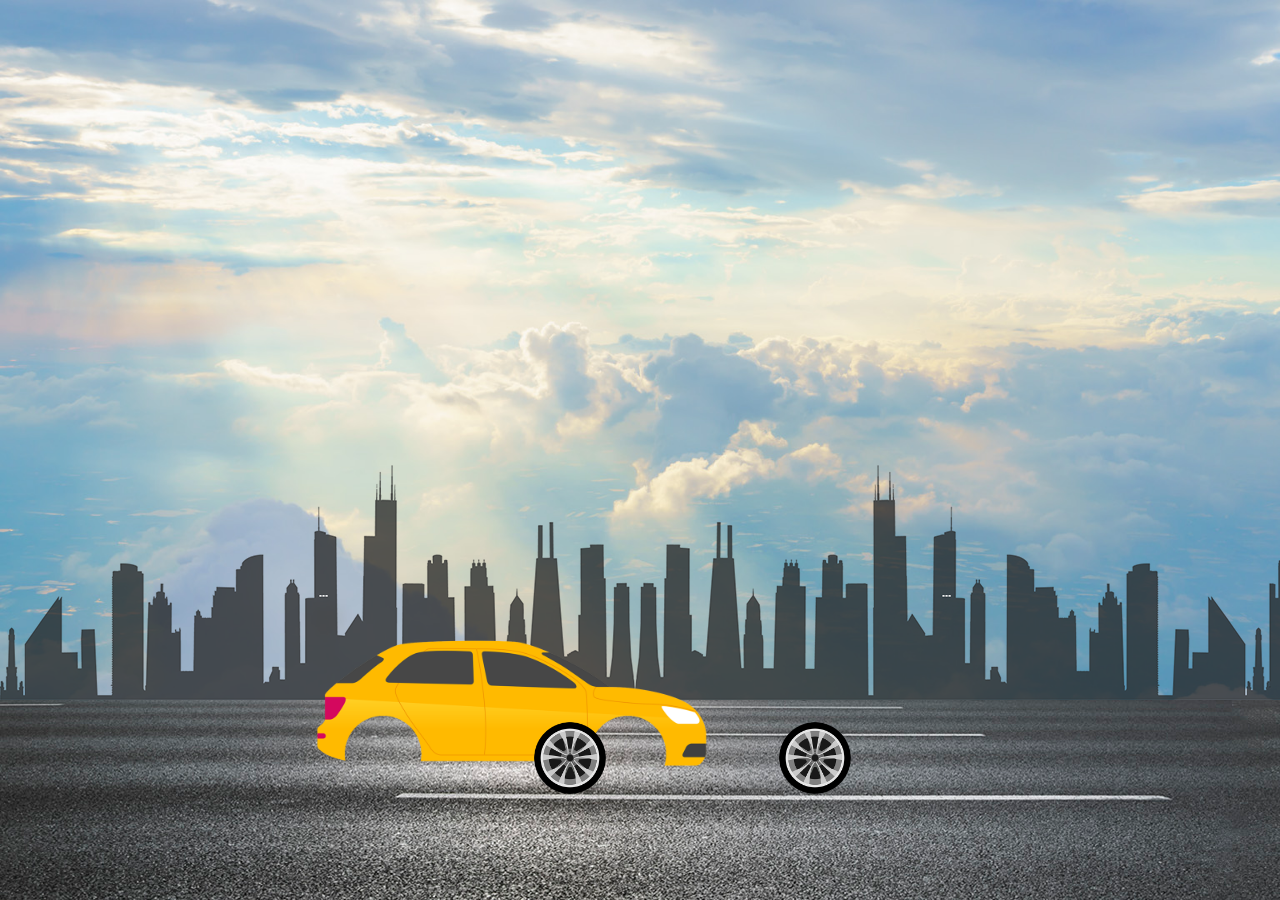
<file: car.html>
<!DOCTYPE html>
<html lang="en">
<head>
    <meta charset="UTF-8">
    <link rel="stylesheet" href="carAssets/normalize.css">
    <meta name="viewport" content="width=device-width, initial-scale=1.0">
    <link rel="stylesheet" href="carStyle.css">
    <title>Car</title>
</head>
<body>

<div class="main">
    <div class="road"></div>
    <div class="city"></div>
    <div class="car">
        <img src="carAssets/car.png">
    </div>
    <div class="wheel">
        <img src="carAssets/wheel.png" class="back">
        <img src="carAssets/wheel.png" class="front">
    </div>
</div>

</body>
</html>
</file>
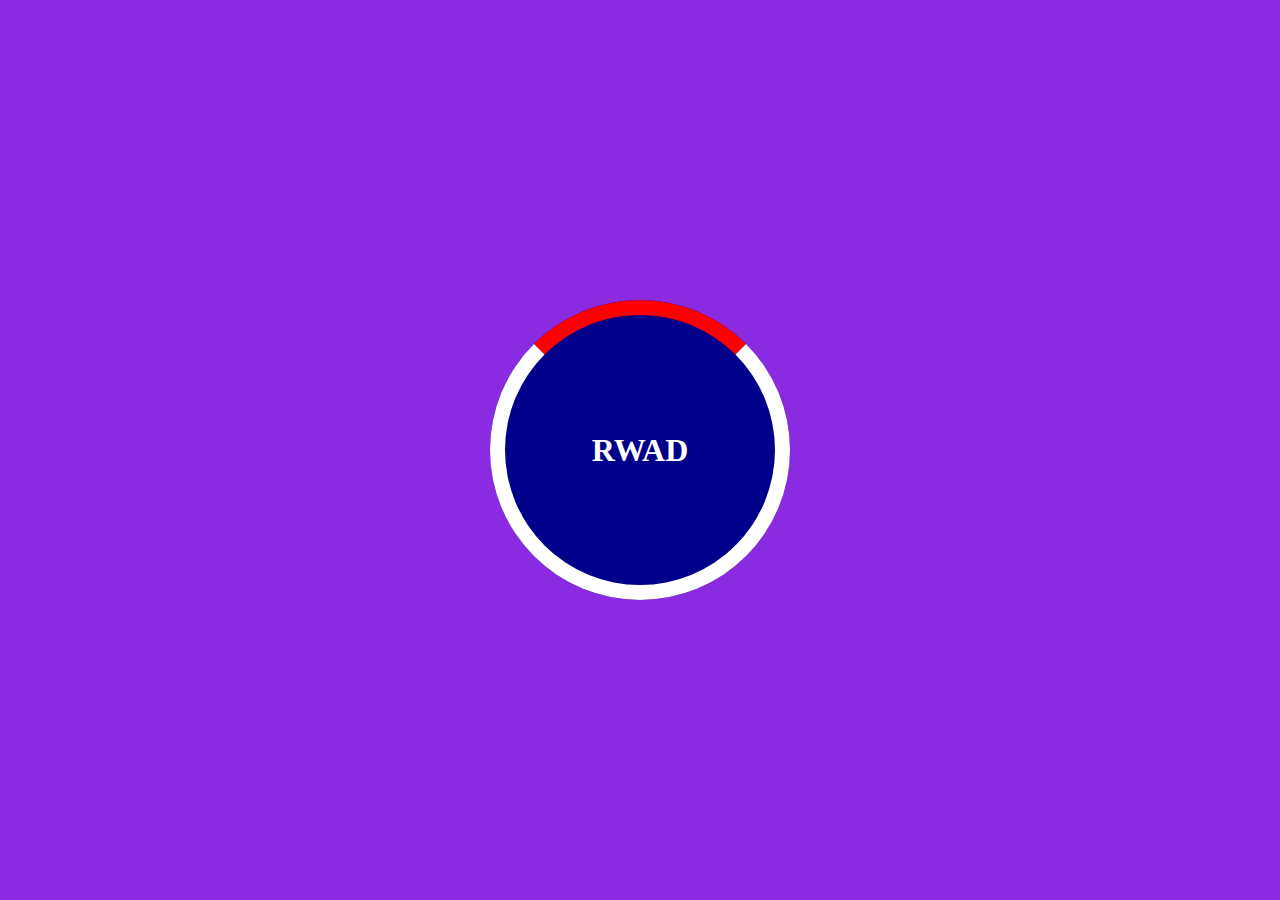
<file: rotate.html>
<!DOCTYPE html>
<html lang="en">
<head>
    <meta charset="UTF-8">
    <link rel="stylesheet" href="carAssets/normalize.css">
    <meta name="viewport" content="width=device-width, initial-scale=1.0">
    <link rel="stylesheet" href="rotateCSS.css">
    <title>Rotate_Border</title>
</head>
<body>
<div id="div">
    <h1 id="h1">RWAD</h1>
</div>
</body>
</html>
</file>
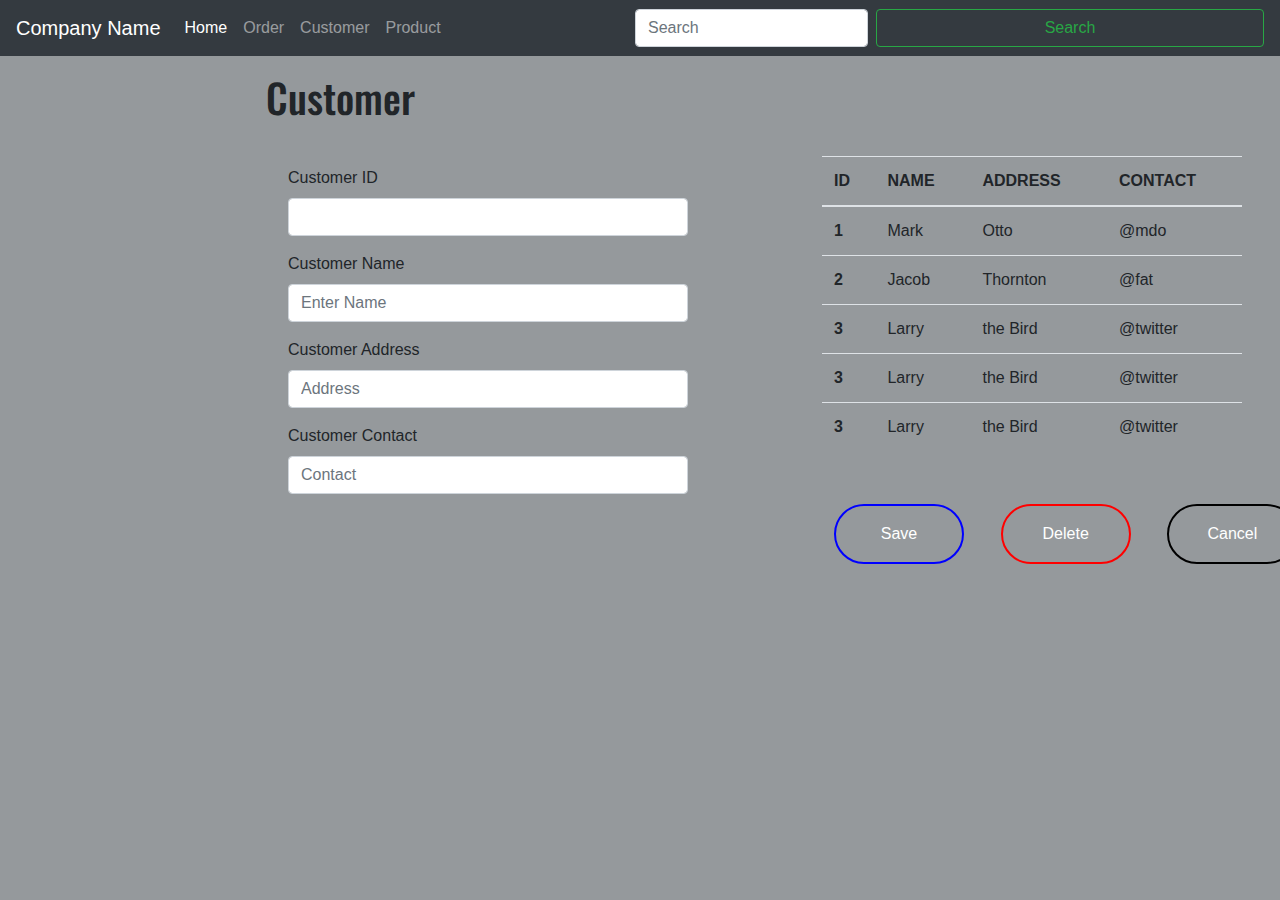
<file: POSassets/pos/Customer.html>
<!DOCTYPE html>
<html lang="en">
<head>
    <meta charset="UTF-8">
    <title>Customer</title>
    <meta name="viewport" content="width=device-width, initial-scale=1, shrink-to-fit=no">
    <link rel="stylesheet" href="styleCSS.css">
    <link rel="stylesheet" href="POSassets/css/bootstrap.min.css">
    <link href="https://fonts.googleapis.com/css2?family=Oswald&display=swap" rel="stylesheet">

</head>
<body>
<div id="customerMainDiv">
    <nav class="navbar navbar-expand-lg fixed-top navbar-dark bg-dark">
        <a class="navbar-brand" href="#">Company Name</a>
        <button class="navbar-toggler" type="button" data-toggle="collapse" data-target="#navbarSupportedContent" aria-controls="navbarSupportedContent" aria-expanded="false" aria-label="Toggle navigation">
            <span class="navbar-toggler-icon"></span>
        </button>

        <div class="collapse navbar-collapse" id="navbarSupportedContent">
            <ul class="navbar-nav mr-auto">
                <li class="nav-item active">
                    <a class="nav-link" href="posSystem.html"  target="_blank">Home <span class="sr-only">(current)</span></a>
                </li>
                <li class="nav-item">
                    <a class="nav-link" href="order.html"  target="_blank">Order</a>
                </li>
                <li class="nav-item">
                    <a class="nav-link" href="Customer.html"  target="_blank">Customer</a>
                </li>
                <li class="nav-item">
                    <a class="nav-link" href="product.html"  target="_blank">Product</a>
                </li>
            </ul>
            <form class="form-inline my-2 my-lg-0">
                <input class="form-control mr-sm-2" type="search" placeholder="Search" aria-label="Search">
                <button class="btn btn-outline-success my-2 my-sm-0" type="submit">Search</button>
            </form>
        </div>
    </nav>
    <div id="customerDiv1">
        <h1 id="customerh1">Customer</h1>
    </div>
    <div id="customerDiv2">
        <form>
            <div class="form-group">
                <label for="id">Customer ID</label>
                <input type="id" class="form-control" id="id">
            </div>
            <div class="form-group">
                <label for="name">Customer Name</label>
                <input type="name" class="form-control" id="name"  placeholder="Enter Name">
            </div>
            <div class="form-group">
                <label for="address">Customer Address</label>
                <input type="address" class="form-control" id="address" placeholder="Address">
            </div>
            <div class="form-group">
                <label for="contact">Customer Contact</label>
                <input type="contact" class="form-control" id="contact" placeholder="Contact">
            </div>
        </form>
    </div>
    <div id="customerDiv3">
        <button type="button" id="customerbtn1">Save</button>
        <button type="button" id="customerbtn2">Delete</button>
        <button type="button" id="customerbtn3">Cancel</button>
    </div>
    </div>
    <div id="customerDiv4" class="overflow-auto">
        <table class="table" id="cusTable">
            <thead class="black white-text">
            <tr>
                <th scope="col">ID</th>
                <th scope="col">NAME</th>
                <th scope="col">ADDRESS</th>
                <th scope="col">CONTACT</th>
            </tr>
            </thead>
            <tbody id="cusTbBody">
            <tr>
                <th scope="row">1</th>
                <td>Mark</td>
                <td>Otto</td>
                <td>@mdo</td>
            </tr>
            <tr>
                <th scope="row">2</th>
                <td>Jacob</td>
                <td>Thornton</td>
                <td>@fat</td>
            </tr>
            <tr>
                <th scope="row">3</th>
                <td>Larry</td>
                <td>the Bird</td>
                <td>@twitter</td>
            </tr>
            <tr>
                <th scope="row">3</th>
                <td>Larry</td>
                <td>the Bird</td>
                <td>@twitter</td>
            </tr>
            <tr>
                <th scope="row">3</th>
                <td>Larry</td>
                <td>the Bird</td>
                <td>@twitter</td>
            </tr>
            </tbody>
        </table>

    </div>
</div>

<script src="POSassets/jquery-3.5.1.min.js"></script>
<script src="POSassets/js/bootstrap.min.js"></script>
<script>
    $('#customerbtn1').click(function(){
        var id=$('#id').val();
        var name=$('#name').val();
        var address=$('#address').val();
        var contact=$('#contact').val();

        $('#cusTable').append('<tr><th scope="row">'+id+'</th><td>'+name+'</td><td>'+address+'</td><td>'+contact+'</td></tr>');
        alert(id+name+address+contact);

        $('#cusTbBody tr').click(function(){

            var id=$($(this).children().get(0)).text();
            var name=$($(this).children().get(1)).text();
            var address=$($(this).children().get(2)).text();
            var contact=$($(this).children().get(3)).text();

            console.log(id,name,address,contact);
        });
    });
    $
</script>
</body>
</html>
</file>
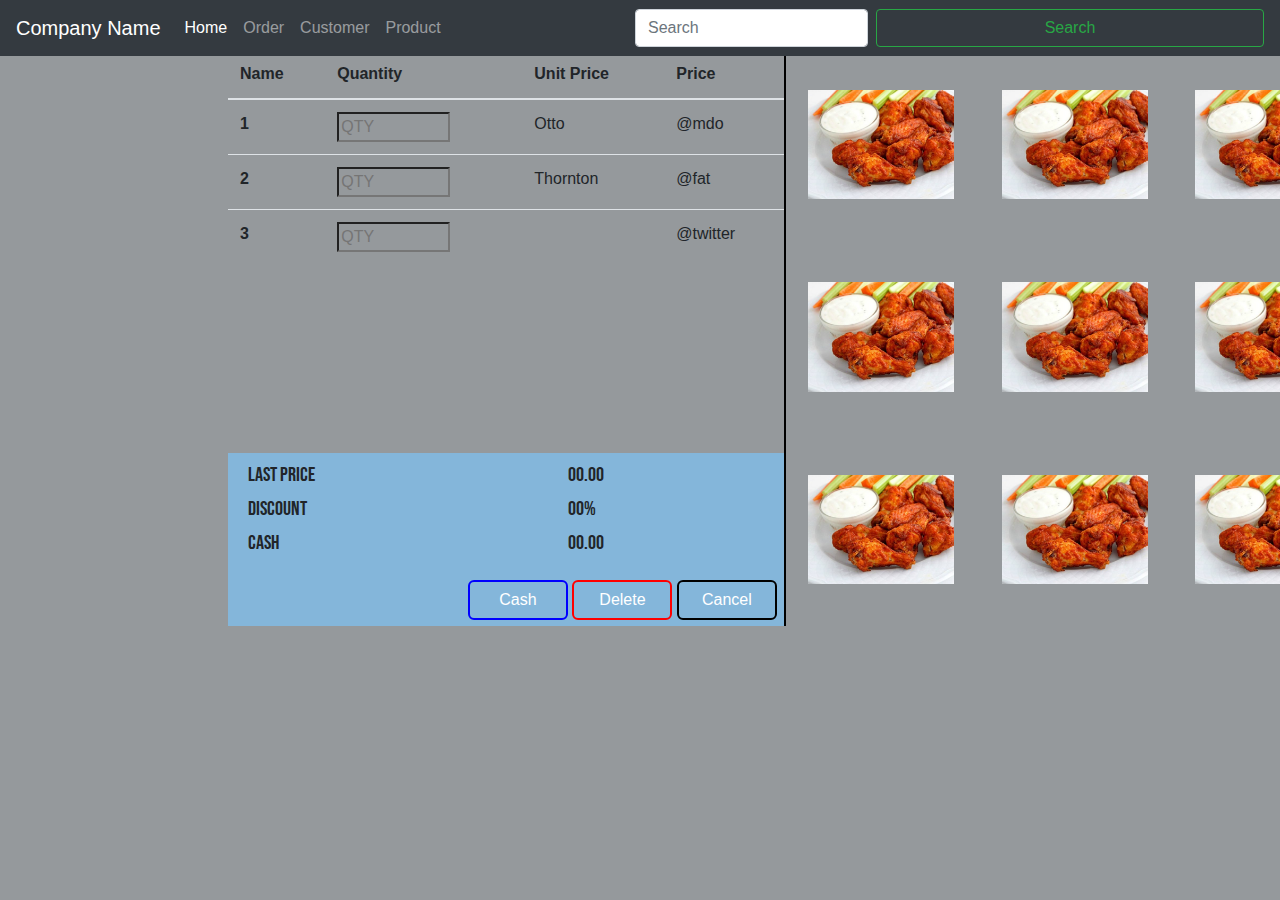
<file: POSassets/pos/order.html>
<!DOCTYPE html>
<html lang="en">
<head>
    <meta charset="UTF-8">
    <title>Order</title>
    <meta name="viewport" content="width=device-width, initial-scale=1, shrink-to-fit=no">
    <link rel="stylesheet" href="styleCSS.css">
    <link rel="stylesheet" href="POSassets/css/bootstrap.min.css">
    <link href="https://fonts.googleapis.com/css2?family=Bebas+Neue&display=swap" rel="stylesheet">
</head>
<body>
<div id="orderMainDiv">
    <nav class="navbar navbar-expand-lg fixed-top navbar-dark bg-dark">
        <a class="navbar-brand" href="#">Company Name</a>
        <button class="navbar-toggler" type="button" data-toggle="collapse" data-target="#navbarSupportedContent" aria-controls="navbarSupportedContent" aria-expanded="false" aria-label="Toggle navigation">
            <span class="navbar-toggler-icon"></span>
        </button>

        <div class="collapse navbar-collapse" id="navbarSupportedContent">
            <ul class="navbar-nav mr-auto">
                <li class="nav-item active">
                    <a class="nav-link" href="posSystem.html"  target="_blank">Home <span class="sr-only">(current)</span></a>
                </li>
                <li class="nav-item">
                    <a class="nav-link" href="order.html"  target="_blank">Order</a>
                </li>
                <li class="nav-item">
                    <a class="nav-link " href="Customer.html"  target="_blank">Customer</a>
                </li>
                <li class="nav-item">
                    <a class="nav-link" href="product.html"  target="_blank">Product</a>
                </li>
            </ul>
            <form class="form-inline my-2 my-lg-0">
                <input class="form-control mr-sm-2" type="search" placeholder="Search" aria-label="Search">
                <button class="btn btn-outline-success my-2 my-sm-0" type="submit">Search</button>
            </form>
        </div>
    </nav>

    <div id="orderDiv1">
        <div id="orderDiv1-div1">
            <div id="orderDiv1-div1-div1" class="overflow-auto">
                <table class="table table-hover">
                    <thead>
                    <tr>
                        <th scope="col">Name</th>
                        <th scope="col">Quantity</th>
                        <th scope="col">Unit Price</th>
                        <th scope="col">Price</th>
                    </tr>
                    </thead>
                    <tbody>
                    <tr>
                        <th scope="row">1</th>
                        <td>
                            <div class="value">
                                <input  type="text" placeholder="QTY">
                            </div>
                        </td>
                        <td>Otto</td>
                        <td>@mdo</td>
                    </tr>
                    <tr>
                        <th scope="row">2</th>
                        <td>
                            <div class="value">
                                <input  type="text" placeholder="QTY">
                            </div>

                        </td>
                        <td>Thornton</td>
                        <td>@fat</td>
                    </tr>
                    <tr>
                        <th scope="row">3</th>
                        <td colspan="2">
                            <div class="value">
                                <input  type="text" placeholder="QTY">
                            </div>
                        </td>
                        <td>@twitter</td>
                    </tr>
                    </tbody>
                </table>
            </div>
            <div id="orderDiv1-div1-div2">
                <div id="orderDiv1-div1-div2-div1">
                    <div>
                        <h1>Last Price</h1>
                    </div>
                    <div>
                        <h1>Discount</h1>
                    </div>
                    <div>
                        <h1>Cash</h1>
                    </div>
                </div>
                <div id="orderDiv1-div1-div2-div2">
                    <div>
                        <h1>00.00</h1>
                    </div>
                    <div>
                        <h1>00%</h1>
                    </div>
                    <div>
                        <h1>00.00</h1>
                    </div>
                </div>
            </div>

        </div>
        <div id="orderDiv1-div2" class="overflow-auto">
                <div>
                    <img src="POSassets/Image/kfc.jpg">
                </div>
                <div>
                    <img src="POSassets/Image/kfc.jpg">
                </div>
                <div>
                    <img src="POSassets/Image/kfc.jpg">
                </div>
                <div>
                    <img src="POSassets/Image/kfc.jpg">
                </div>
                <div>
                    <img src="POSassets/Image/kfc.jpg">
                </div>
                <div>
                    <img src="POSassets/Image/kfc.jpg">
                </div>
                <div>
                    <img src="POSassets/Image/kfc.jpg">
                </div>
                <div>
                    <img src="POSassets/Image/kfc.jpg">
                </div>
                <div>
                    <img src="POSassets/Image/kfc.jpg">
                </div>
            </div>
        <div id="orderDiv1-div3">
            <button type="button" id="orderbtn1">Cash</button>
            <button type="button"  id="orderbtn2">Delete</button>
            <button type="button" id="orderbtn3">Cancel</button>
        </div>
    </div>
</div>




<script src="POSassets/jquery-3.5.1.min.js"></script>
<script src="POSassets/js/bootstrap.min.js"></script>
</body>
</html>
</file>
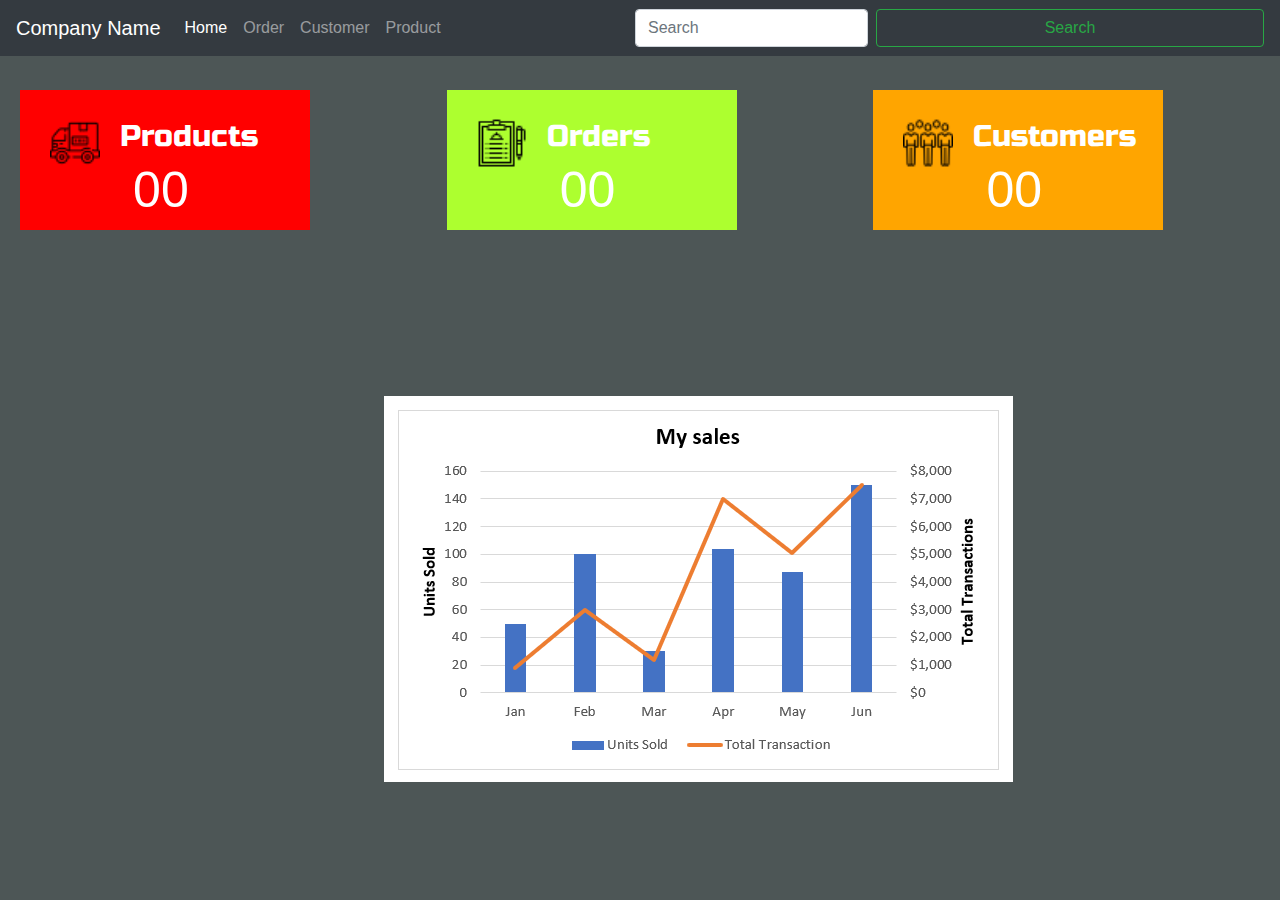
<file: POSassets/pos/posSystem.html>
<html lang="en">
<head>
    <meta charset="utf-8">
    <meta name="viewport" content="width=device-width, initial-scale=1, shrink-to-fit=no">
    <title>Pos System</title>


    <!-- Bootstrap core CSS -->
    <link rel="stylesheet" href="styleCSS.css">
    <link rel="stylesheet" href="POSassets/css/bootstrap.min.css">
    <link href="https://fonts.googleapis.com/css2?family=Russo+One&display=swap" rel="stylesheet">

    <!-- Favicons -->
</head>
<body style="background-color: #4D5656">

<nav class="navbar navbar-expand-lg fixed-top navbar-dark bg-dark">
    <a class="navbar-brand" href="#">Company Name</a>
    <button class="navbar-toggler" type="button" data-toggle="collapse" data-target="#navbarSupportedContent" aria-controls="navbarSupportedContent" aria-expanded="false" aria-label="Toggle navigation">
        <span class="navbar-toggler-icon"></span>
    </button>

    <div class="collapse navbar-collapse" id="navbarSupportedContent">
        <ul class="navbar-nav mr-auto">
            <li class="nav-item active">
                <a class="nav-link" href="posSystem.html" target="_blank">Home <span class="sr-only">(current)</span></a>
            </li>
            <li class="nav-item">
                <a class="nav-link" href="order.html"  target="_blank">Order</a>
            </li>
            <li class="nav-item">
                <a class="nav-link" href="Customer.html"  target="_blank">Customer</a>
            </li>
            <li class="nav-item">
                <a class="nav-link" href="product.html"  target="_blank">Product</a>
            </li>
        </ul>
        <form class="form-inline my-2 my-lg-0">
            <input class="form-control mr-sm-2" type="search" placeholder="Search" aria-label="Search">
            <button class="btn btn-outline-success my-2 my-sm-0" type="submit">Search</button>
        </form>
    </div>
</nav>

<section>
    <div class="mainDiv">
        <div class="mainDiv-div">
            <div class="div1">
                <img src="POSassets/Image/lorry.png">
                <h1 id="product">Products</h1>
                <h1 id="ph1">00</h1>
            </div>
            <div class="div2">
                <img src="POSassets/Image/od.png">
                <h1 id="orders">Orders</h1>
                <h1 id="oh1">00</h1>
            </div>
            <div class="div3">
                <img src="POSassets/Image/people.png">
                <h1 id="customer">Customers</h1>
                <h1 id="ch1">00</h1>
            </div>
        </div>
    </div>

    <div id="chart">
        <img src="POSassets/Image/Excel-charts-11.png">
    </div>

</section>
</main>
</body>
<script src="POSassets/jquery-3.5.1.min.js"></script>
<script src="POSassets/js/bootstrap.min.js"></script>
</html>
</file>
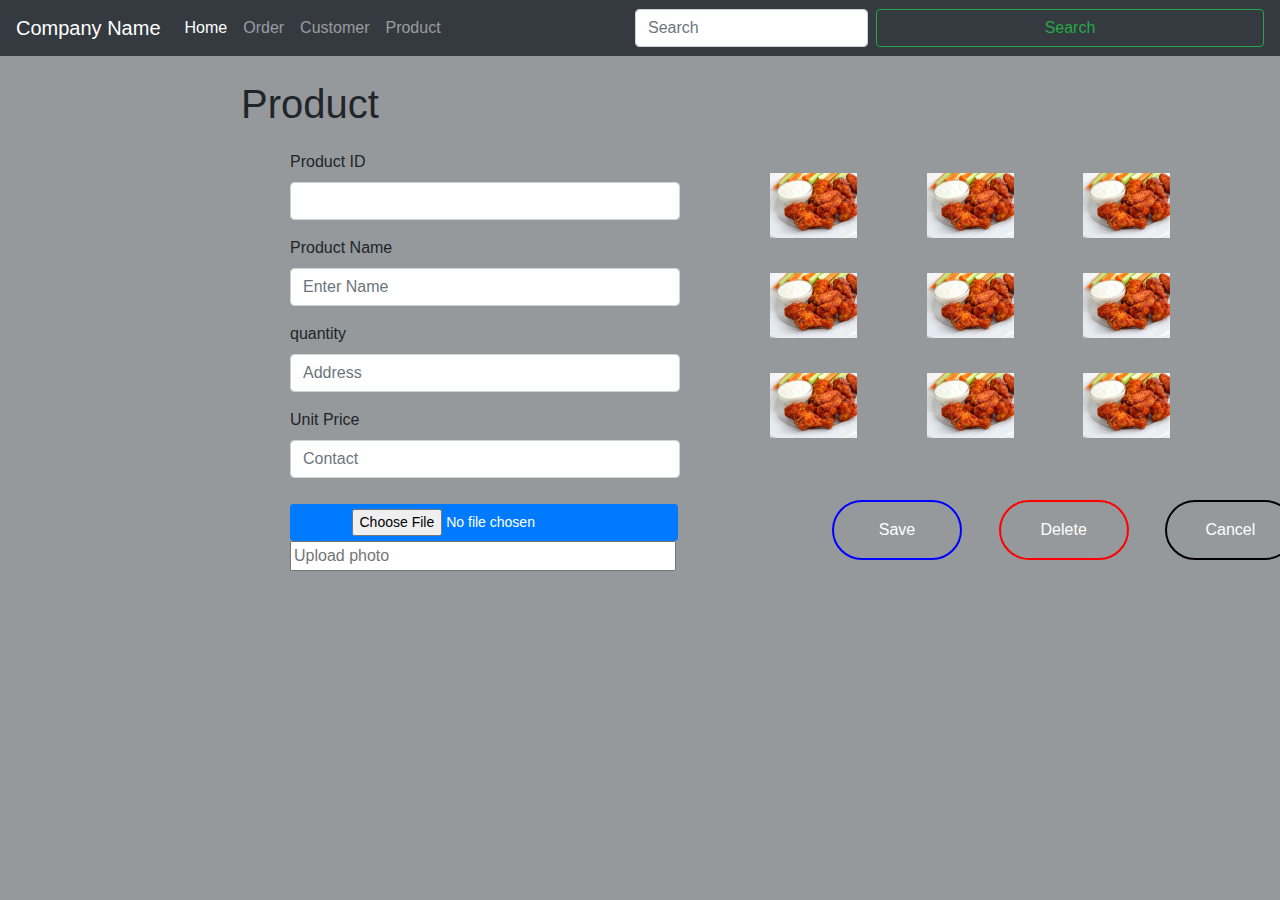
<file: POSassets/pos/product.html>
<!DOCTYPE html>
<html lang="en">
<head>
    <meta charset="UTF-8">
    <title>Product</title>
    <meta name="viewport" content="width=device-width, initial-scale=1, shrink-to-fit=no">
    <link rel="stylesheet" href="styleCSS.css">
    <link rel="stylesheet" href="POSassets/css/bootstrap.min.css">
</head>
<body>
<div id="productMainDiv">
    <nav class="navbar navbar-expand-lg fixed-top navbar-dark bg-dark">
        <a class="navbar-brand" href="#">Company Name</a>
        <button class="navbar-toggler" type="button" data-toggle="collapse" data-target="#navbarSupportedContent" aria-controls="navbarSupportedContent" aria-expanded="false" aria-label="Toggle navigation">
            <span class="navbar-toggler-icon"></span>
        </button>

        <div class="collapse navbar-collapse" id="navbarSupportedContent">
            <ul class="navbar-nav mr-auto">
                <li class="nav-item active">
                    <a class="nav-link" href="posSystem.html"  target="_blank">Home <span class="sr-only">(current)</span></a>
                </li>
                <li class="nav-item">
                    <a class="nav-link" href="order.html"  target="_blank">Order</a>
                </li>
                <li class="nav-item">
                    <a class="nav-link" href="Customer.html"  target="_blank">Customer</a>
                </li>
                <li class="nav-item">
                    <a class="nav-link " href="product.html"  target="_blank">Product</a>
                </li>
            </ul>
            <form class="form-inline my-2 my-lg-0">
                <input class="form-control mr-sm-2" type="search" placeholder="Search" aria-label="Search">
                <button class="btn btn-outline-success my-2 my-sm-0" type="submit">Search</button>
            </form>
        </div>
    </nav>

    <div id="productDiv3">
        <form>
            <div class="form-group">
                <label for="id">Product ID</label>
                <input type="id" class="form-control" id="id">
            </div>
            <div class="form-group">
                <label for="name">Product Name</label>
                <input type="name" class="form-control" id="name"  placeholder="Enter Name">
            </div>
            <div class="form-group">
                <label for="address">quantity</label>
                <input type="address" class="form-control" id="address" placeholder="Address">
            </div>
            <div class="form-group">
                <label for="contact">Unit Price</label>
                <input type="contact" class="form-control" id="contact" placeholder="Contact">
            </div>
            <div class="file-field">
                <div class="btn btn-primary btn-sm float-left">
                    <input type="file">
                </div>
                <div class="file-path-wrapper">
                    <input class="file-path validate" type="text" placeholder="Upload photo">
                </div>
            </div>
        </form>
    </div>

    <div id="productDiv4"  class="overflow-auto">
        <div>
            <img src="POSassets/Image/kfc.jpg">
        </div>
        <div>
            <img src="POSassets/Image/kfc.jpg">
        </div>
        <div>
            <img src="POSassets/Image/kfc.jpg">
        </div>
        <div>
            <img src="POSassets/Image/kfc.jpg">
        </div>
        <div>
            <img src="POSassets/Image/kfc.jpg">
        </div>
        <div>
            <img src="POSassets/Image/kfc.jpg">
        </div>
        <div>
            <img src="POSassets/Image/kfc.jpg">
        </div>
        <div>
            <img src="POSassets/Image/kfc.jpg">
        </div>
        <div>
            <img src="POSassets/Image/kfc.jpg">
        </div>
    </div>

    <div id="productDiv5">
        <button type="button" id="productbtn1">Save</button>
        <button type="button" id="productbtn2">Delete</button>
        <button type="button" id="productbtn3">Cancel</button>
    </div>

    <div id="productDiv6">
        <h1 id="producth1">Product</h1>
    </div>
    </div>



<script src="POSassets/jquery-3.5.1.min.js"></script>
<script src="POSassets/js/bootstrap.min.js"></script>
</body>
</html>
</file>
<file: carStyle.css>
.main{
    height: 100vh;
    width: 100%;
    background-image: url("carAssets/sky.jpg");
    background-size: cover;
    background-position: center;
    position: relative;
    overflow-x: hidden;
}
.road{
    height: 200px;
    width: 500%;
    display: block;
    background-image: url("carAssets/road.jpg");
    position: absolute;
    bottom: 0;
    left: 0;
    right: 0;
    z-index: 1;
    animation: road 5s linear infinite;
    background-repeat: repeat-x;
}
@keyframes road {
    100%{
        transform: translateX(-3400px);
    }
}
.city{
    height: 250px;
    width: 500%;
    background-image: url("carAssets/city.png");
    position: absolute;
    bottom: 200px;
    left: 0;
    right: 0;
    display: block;
    z-index: 1;
    background-repeat: repeat-x;
    animation: city 20s linear infinite;

}

@keyframes city {
    100%{
        transform: translateX(-1400px);
    }
}

.car{
    width: 400px;
    left: 40%;
    bottom: 100px;
    transform: translateX(-50%);
    position: absolute;
    z-index: 2;
    animation: car 1s linear infinite;

}
.car img{
    width: 100%;
}

@keyframes car {
    100%{
        transform: translateY(-1px);
    }
    50%{
        transform: translateY(1px);
    }
    0%{
        transform: translateY(-1px);
    }
}

.wheel {
    left: 54.6%;
    bottom: 178px;
    transform: translateX(-50%);
    position: absolute;
    z-index: 2;
}
.wheel img{
    width: 72px;
    height: 72px;
    animation: wheel 1s linear infinite;
}

.back{
    left: -165px;
    position: absolute;
}

.front{
    left: 80px;
    position: absolute;
}

@keyframes wheel {
    100%{
        transform: rotate(360deg);
    }

}
</file>
<file: rotateCSS.css>
body{
    background: blueviolet;
    overflow: hidden;
}
#div{
    width: 300px;
    height: 300px;
    border-radius: 100%;
    position: absolute;
    top: 0;
    bottom: 0;
    left: 0;
    right: 0;
    margin: auto;
    background: darkblue;
}
#div::before{
    content: "";
    position: absolute;
    top: 0;
    bottom: 0;
    left: 0;
    right: 0;
    background: darkblue;
    border: 15px solid white;
    border-top: 15px solid red;
    border-radius: 100%;

}
#div:hover::before{
    transition: all 2s;
    transform: rotate(360deg);
}
#h1{
    color: white;
    position: absolute;
    width: max-content;
    height: max-content;
    top: 0;
    bottom: 0;
    left: 0;
    right: 0;
    margin: auto;
}
</file>
<file: POSassets/pos/styleCSS.css>
body{
    overflow-x: hidden;
    background-color: #4D5656 ;
}
.mainDiv-div{
   width: 100%;
    height: 200px;
    position: absolute;
    top: 90px;
    bottom: 0;
    left: 20px;
    right: 0;
    display: grid;
    grid-template-rows:repeat(1,1fr);
    grid-template-columns: repeat(3,1fr);
}
.mainDiv-div>div{
    position: relative;
    width: 290px;
    height: 140px;
}
.mainDiv-div>div>img{
    position: absolute;
    width: 50px;
    left: 30px;
    top: 20%;
}
#product{
    font-family: 'Russo One', sans-serif;
    font-size: 30px;
    color: white;
    position: absolute;
    top: 20%;
    left: 100px;
}
#orders{
    font-family: 'Russo One', sans-serif;
    font-size: 30px;
    color: white;
    position: absolute;
    top: 20%;
    left: 100px;
}
#customer{
    font-family: 'Russo One', sans-serif;
    font-size: 30px;
    color: white;
    position: absolute;
    top: 20%;
    left: 100px;
}
#ph1{
    position: absolute;
    top: 50%;
    font-size: 50px;
    left: 39%;
    color: white;
}
#oh1{
    position: absolute;
    top: 50%;
    font-size: 50px;
    left: 39%;
    color: white;
}
#ch1{
    position: absolute;
    top: 50%;
    font-size: 50px;
    left: 39%;
    color: white;
}
.div1{
    background: red;
}
.div2{
    background: greenyellow;
}
.div3{
    background: orange;
}
#container{
    overflow: hidden;
}
#chart{
    position: absolute;
    top: 44%;
    left: 30%;
}
#customerMainDiv{
    background: #95999c;
}
#customerDiv1{
     position: relative;
     width: 100%;
     height: 200px;
     text-align: center;
    top: 73px;
    left: -300px;

 }
#customerh1{
    font-family: 'Oswald', sans-serif;
}
#customerDiv2{
    position: relative;
    width: 400px;
    height: 300px;
    top: -34px;
    left: 288px;
}

#customerDiv3{
    width: 500px;
    height: 100px;
    position: relative;
    top: 0px;
    left: 832px;
    display: grid;
    grid-template-rows: repeat(1,1fr);
    grid-template-columns: repeat(3,1fr);
}
.row{
    width: 1550px;
    left: -35px;
    margin-left: -30px;
}
#customerDiv3>button{
    background-color: transparent; /* Green */
    border: none;
    color: white;
    border-radius: 30px;
    width: 130px;
    height: 60px;
    padding: 16px 32px;
    text-align: center;
    text-decoration: none;
    display: inline-block;
    font-size: 16px;
    margin: 4px 2px;
    transition-duration: 0.4s;
    cursor: pointer;
}
#customerDiv3>button:nth-child(1){
    border: 2px solid blue;
}
#customerDiv3>button:nth-child(1):hover{
   background: blue;
}
#customerDiv3>button:nth-child(2){
    border: 2px solid red;
}
#customerDiv3>button:nth-child(2):hover{
    background: red;
}
#customerDiv3>button:nth-child(3){
    border: 2px solid black;
}
#customerDiv3>button:nth-child(3):hover{
   background:black ;
}
#customerMainDiv{
    width: 100%;
    height: 100vh;
    overflow: hidden;
}
#customerDiv4{
    width: 420px;
    height: 306px;
    position: absolute;
    top: 156px;
    right: 38px;
}

#productMainDiv {
    width: 100%;
    height: 100vh;
    overflow: hidden;
    background: #95999c;
}
#productDiv3{
    position: absolute;
    top: 150px;
    left: 290px;
    width: 390px;
}
.file-field{
    width: 413px;
}
.btn{
    margin-top: 10px;
    width: 388px;
}
.file-path{
    width: 386px;
}
#productDiv4{
    position: absolute;
    top: 173px;
    right: 40px;
    display: grid;
    width: 470px;
    height: 300px;
    grid-template-rows: repeat(3,1fr);
    grid-template-columns: repeat(3,1fr);
}
#productDiv4>div>img{
    width: 87px;
    transition: 0.3s ease-in-out;
}
#productDiv4>div>img:hover{
    width: 100px;
}
#productDiv5{
    width: 500px;
    height: 100px;
    position: relative;
    top:496px;
    left: 830px;
    display: grid;
    grid-template-rows: repeat(1,1fr);
    grid-template-columns: repeat(3,1fr);
}
#productDiv5>button{
    background-color: transparent; /* Green */
    border: none;
    color: white;
    border-radius: 30px;
    width: 130px;
    height: 60px;
    padding: 16px 32px;
    text-align: center;
    text-decoration: none;
    display: inline-block;
    font-size: 16px;
    margin: 4px 2px;
    transition-duration: 0.4s;
    cursor: pointer;
}
#productDiv5>button:nth-child(1){
    border: 2px solid blue;
}
#productDiv5>button:nth-child(1):hover{
    background: blue;
}
#productDiv5>button:nth-child(2){
    border: 2px solid red;
}
#productDiv5>button:nth-child(2):hover{
    background: red;
}
#productDiv5>button:nth-child(3){
    border: 2px solid black;
}
#productDiv5>button:nth-child(3):hover{
    background:black ;
}
#productDiv6{
    position: relative;
    width: 100%;
    height: 200px;
    text-align: center;
    top: -20px;
    left: -330px;
}
#producth1{
    font-family: 'Oswald', sans-serif;
}
#orderMainDiv{
    width: 100%;
    height: 100vh;
    overflow: hidden;
    background: #95999c;
}
#orderDiv1{
    position: relative;
    left: 228px;
    top: 0px;
    width: 1138px;
    height: 577px;

}
#orderDiv1-div1{
    position: absolute;
    width: 49%;
    height: 100%;
    border-right: 2px solid black;
    top: 49px;
}
#orderDiv1-div1-div1{
    position: absolute;
    width: 100%;
    height: 60%;
}
#orderDiv1-div2{
    position: absolute;
    width: 51%;
    left: 51%;
    top: 90px;
    height: 100%;
    display: grid;
    grid-template-columns: repeat(3,1fr);
    grid-template-rows: repeat(3,1fr);
}
#orderDiv1-div2>div>img{
    width: 146px;
}
#orderDiv1-div1-div2{
    position: absolute;
    background: #84B6DA;
    top: 70%;
    width: 100%;
    height: 30%;
    display: grid;
    grid-template-columns: repeat(2,1fr);
}
#orderDiv1-div1-div2-div1{
    width: 300px;
    height: 200px;
    margin-left: 20px;
}
#orderDiv1-div1-div2-div1>div{
    width: 200px;
}
#orderDiv1-div1-div2-div1>div>h1{
    font-size: 20px;
    margin-top: 10px;
    font-family: 'Bebas Neue', cursive;
}
#orderDiv1-div1-div2-div2{
    width: 300px;
    height: 200px;
    margin-left: 20px;
}
#orderDiv1-div1-div2-div2>div{
    width: 200px;
}
#orderDiv1-div1-div2-div2>div>h1{
    font-size: 20px;
    margin-top: 10px;
    font-family: 'Bebas Neue', cursive;
}
.value>input{
    width: 113px;
    background: #95999c;
    color: white;
}
#orderDiv1-div3{
    position: absolute;
    top: 580px;
    left: 240px;
}
#orderbtn1{
    border-radius: 6px;
    border: 2px solid blue;
    width: 100px;
    height: 40px;
    color: white;
    background: transparent;
}
#orderbtn2{
    border-radius: 6px;
    border: 2px solid red;
    width: 100px;
    height: 40px;
    color: white;
    background: transparent;
}
#orderbtn3{
    border-radius: 6px;
    border: 2px solid black;
    width: 100px;
    height: 40px;
    color: white;
    background: transparent;
}
#orderbtn1:hover{
    background: blue;
}
#orderbtn2:hover{
    background: red;
}
#orderbtn3:hover{
    background: black;
}
</file>
